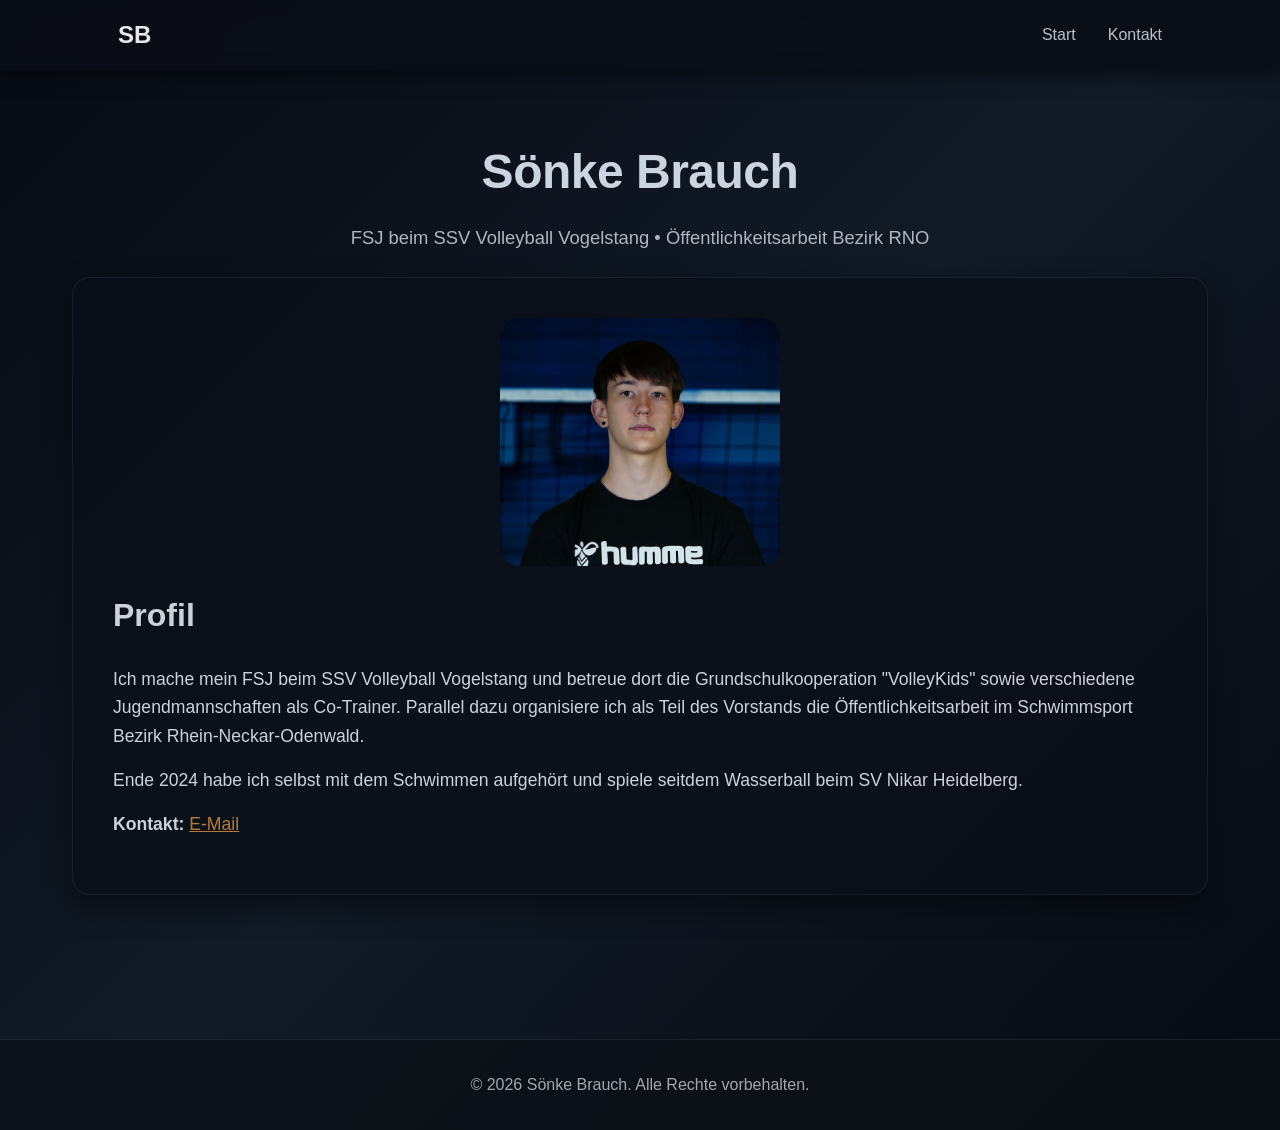
<file: index.html>
<!DOCTYPE html>
<html lang="de">
<head>
  <meta charset="UTF-8" />
  <meta name="viewport" content="width=device-width, initial-scale=1.0" />
  <title>Sönke Brauch</title>
  <link rel="stylesheet" href="styles.css">
</head>
<body>
  <header>
    <nav>
      <a href="index.html" class="logo">SB</a>
      <ul class="nav-links">
        <li><a href="index.html">Start</a></li>
        <li><a href="contact.html">Kontakt</a></li>
      </ul>
    </nav>
  </header>

  <main>
    <section class="hero">
      <h1>Sönke Brauch</h1>
      <p>FSJ beim SSV Volleyball Vogelstang • Öffentlichkeitsarbeit Bezirk RNO</p>
    </section>

    <section class="content-card">
      <img src="me.jpeg" alt="Sönke Brauch" class="profile-image" />
      <h2>Profil</h2>
      <p>
        Ich mache mein FSJ beim SSV Volleyball Vogelstang und betreue dort die Grundschulkooperation "VolleyKids" sowie verschiedene Jugendmannschaften als Co‑Trainer. Parallel dazu organisiere ich als Teil des Vorstands die Öffentlichkeitsarbeit im Schwimmsport Bezirk Rhein‑Neckar‑Odenwald.
      </p>
      <p>
        Ende 2024 habe ich selbst mit dem Schwimmen aufgehört und spiele seitdem Wasserball beim SV Nikar Heidelberg.
      </p>
      <p><strong>Kontakt:</strong> <a href="contact.html">E-Mail</a></p>
    </section>
  </main>

  <footer>
    <p>&copy; 2026 Sönke Brauch. Alle Rechte vorbehalten.</p>
  </footer>

</body>
</html>
</file>
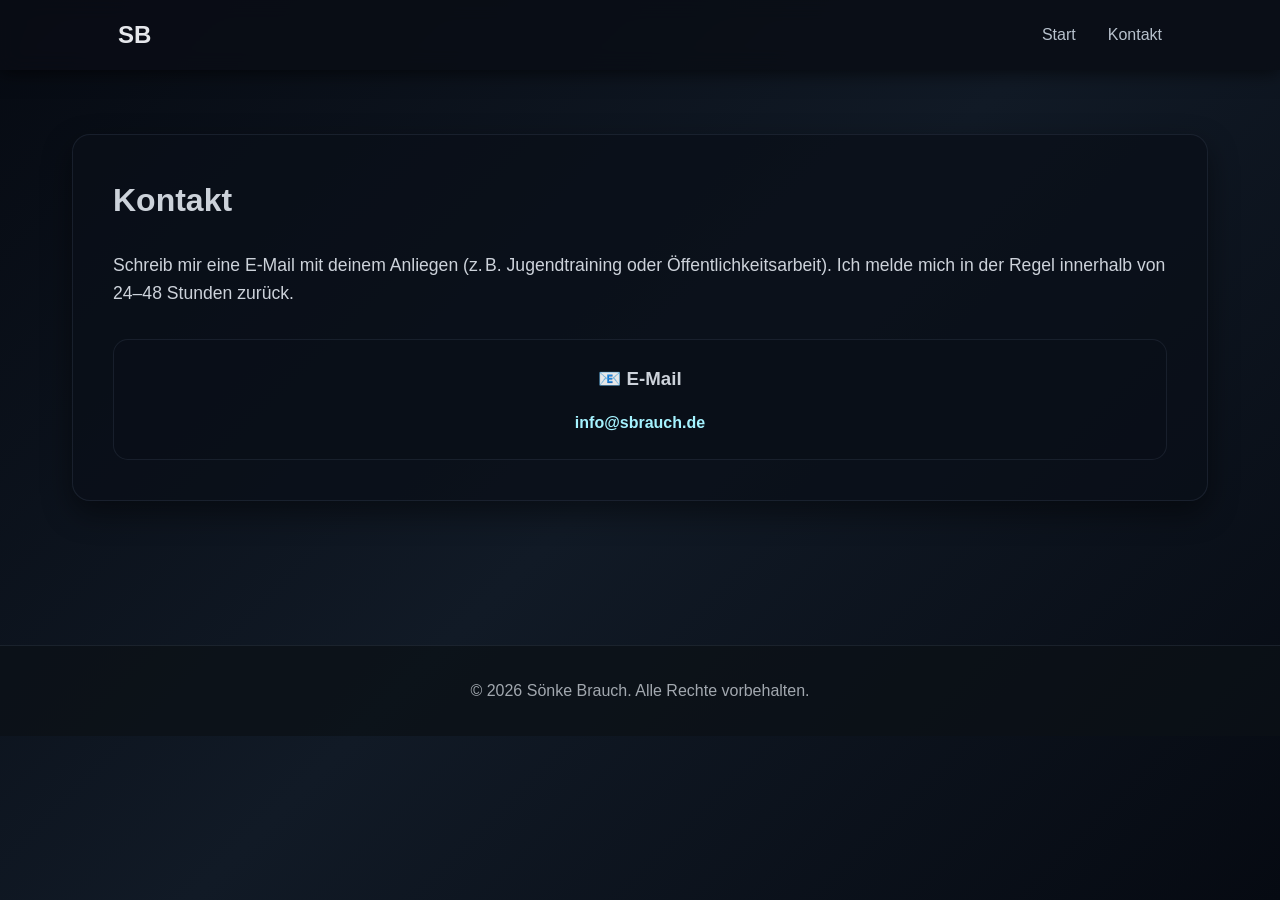
<file: contact.html>
<!DOCTYPE html>
<html lang="de">
<head>
  <meta charset="UTF-8" />
  <meta name="viewport" content="width=device-width, initial-scale=1.0" />
  <title>Kontakt - Sönke Brauch</title>
  <link rel="stylesheet" href="styles.css">
</head>
<body>
  <header>
    <nav>
      <a href="index.html" class="logo">SB</a>
      <ul class="nav-links">
        <li><a href="index.html">Start</a></li>
        <li><a href="contact.html">Kontakt</a></li>
      </ul>
    </nav>
  </header>

  <main>
    <div class="content-card">
      <h2>Kontakt</h2>
      <p style="margin-bottom: 2rem;">
        Schreib mir eine E-Mail mit deinem Anliegen (z. B. Jugendtraining oder Öffentlichkeitsarbeit). Ich melde mich in der Regel innerhalb von 24–48 Stunden zurück.
      </p>

      <div class="contact-info">
        <div class="contact-item">
          <h3 style="margin-bottom: 1rem;">📧 E-Mail</h3>
          <a href="mailto:info@sbrauch.de">info@sbrauch.de</a>
        </div>
      </div>
    </div>
  </main>

  <footer>
    <p>&copy; 2026 Sönke Brauch. Alle Rechte vorbehalten.</p>
  </footer>
</body>
</html>
</file>
<file: styles.css>
* {
  margin: 0;
  padding: 0;
  box-sizing: border-box;
}

body {
  font-family: -apple-system, BlinkMacSystemFont, 'Segoe UI', Roboto, 'Helvetica Neue', Arial, sans-serif;
  background: linear-gradient(135deg, #060a12 0%, #111a26 50%, #060a12 100%);
  min-height: 100vh;
  color: #cbd5e1;
  line-height: 1.6;
}

html {
  scroll-behavior: smooth;
}

header {
  background: rgba(10, 14, 22, 0.85);
  backdrop-filter: blur(10px);
  padding: 1rem 0;
  position: sticky;
  top: 0;
  box-shadow: 0 2px 18px rgba(0, 0, 0, 0.65);
  z-index: 100;
}

nav {
  max-width: 1100px;
  margin: 0 auto;
  display: flex;
  justify-content: space-between;
  align-items: center;
  padding: 0 1.75rem;
}

.logo {
  font-size: 1.5rem;
  font-weight: 700;
  color: #e5e7eb;
  text-decoration: none;
  transition: transform 0.25s ease;
}

.logo:hover {
  transform: scale(1.05);
}

.nav-links {
  display: flex;
  gap: 2rem;
  list-style: none;
}

.nav-links a {
  color: rgba(203, 213, 225, 0.9);
  text-decoration: none;
  font-weight: 500;
  position: relative;
  transition: color 0.2s ease;
}

.nav-links a:after {
  content: '';
  position: absolute;
  bottom: -5px;
  left: 0;
  width: 0;
  height: 2px;
  background: #6a96c5;
  transition: width 0.25s ease;
}

.nav-links a:hover {
  color: rgba(226, 232, 240, 0.95);
}

.nav-links a:hover:after {
  width: 100%;
}

main {
  max-width: 1200px;
  margin: 0 auto;
  padding: 4rem 2rem;
}

.hero {
  text-align: center;
  color: #cbd5e1;
}

.hero h1 {
  font-size: 3rem;
  margin-bottom: 0.75rem;
  font-weight: 800;
  letter-spacing: -0.5px;
}

.hero p {
  font-size: 1.15rem;
  opacity: 0.9;
  margin-bottom: 1.5rem;
  max-width: 650px;
  margin-left: auto;
  margin-right: auto;
  color: rgba(226, 232, 240, 0.85);
}

.cta-button {
  display: inline-block;
  padding: 12px 26px;
  background: #3f5c7f;
  color: #e2e8f0;
  text-decoration: none;
  border-radius: 999px;
  font-weight: 600;
  transition: all 0.25s ease;
  box-shadow: 0 10px 25px rgba(50, 75, 115, 0.25);
}

.cta-button:hover {
  transform: translateY(-2px);
  background: #556d9f;
  box-shadow: 0 15px 35px rgba(60, 95, 150, 0.35);
}


.profile-image {
  width: 100%;
  max-width: 280px;
  height: auto;
  border-radius: 20px;
  object-fit: cover;
  display: block;
  margin: 0 auto 1.5rem;
  animation: fadeInUp 0.8s ease;
}

.content-card {
  background: rgba(10, 15, 25, 0.75);
  border-radius: 18px;
  padding: 2.5rem;
  margin-bottom: 2rem;
  box-shadow: 0 12px 30px rgba(0, 0, 0, 0.45);
  border: 1px solid rgba(71, 85, 105, 0.25);
  animation: fadeInUp 0.8s ease;
}

.content-card h2 {
  color: rgba(226, 232, 240, 0.9);
  margin-bottom: 1.5rem;
  font-size: 2rem;
}

.content-card p {
  color: rgba(226, 232, 240, 0.9);
  font-size: 1.1rem;
  margin-bottom: 1rem;
}

.content-card a {
  color: #bb7a34;
}

.contact-info {
  display: flex;
  gap: 2rem;
  margin-top: 2rem;
  flex-wrap: wrap;
}

.contact-item {
  flex: 1;
  min-width: 200px;
  padding: 1.5rem;
  background: rgba(10, 15, 25, 0.75);
  border-radius: 15px;
  color: rgba(226, 232, 240, 0.9);
  text-align: center;
  transition: transform 0.25s ease, background 0.25s ease;
  border: 1px solid rgba(71, 85, 105, 0.25);
}

 .contact-item:hover {
   transform: translateY(-5px);
   background: rgba(16, 25, 37, 0.95);
}

.contact-item a {
  color: #a5f3ff;
  text-decoration: none;
  font-weight: 600;
  word-break: break-all;
}

.contact-item a:hover {
  color: #d6f4ff;
}

.contact-item a:hover {
  text-decoration: underline;
}

.info-note {
  margin-top: 2rem;
  padding: 1.75rem;
  background: rgba(71, 85, 105, 0.16);
  border-left: 4px solid rgba(147, 197, 253, 0.8);
  border-radius: 12px;
  color: rgba(203, 213, 225, 0.9);
}

.info-note h3 {
  margin: 0 0 0.5rem 0;
  font-size: 1.1rem;
  color: rgba(165, 180, 252, 0.95);
}

.info-note p {
  margin: 0;
  line-height: 1.5;
}

footer {
  background: rgba(11, 16, 22, 0.75);
  border-top: 1px solid rgba(71, 85, 105, 0.25);
  color: rgba(226, 232, 240, 0.7);
  text-align: center;
  padding: 2rem;
  margin-top: 3rem;
}

@keyframes fadeInDown {
  from {
    opacity: 0;
    transform: translateY(-20px);
  }
  to {
    opacity: 1;
    transform: translateY(0);
  }
}

@keyframes fadeInUp {
  from {
    opacity: 0;
    transform: translateY(20px);
  }
  to {
    opacity: 1;
    transform: translateY(0);
  }
}

@keyframes slideDown {
  from {
    opacity: 0;
    transform: translateY(-10px);
  }
  to {
    opacity: 1;
    transform: translateY(0);
  }
}

@media (max-width: 768px) {
  .hero h1 {
    font-size: 2.5rem;
  }

  .nav-links {
    gap: 1rem;
  }

  nav {
    padding: 0 1rem;
  }

  .content-card {
    padding: 1.5rem;
  }

  .profile-image {
    width: 200px;
    height: 200px;
  }
}
</file>
